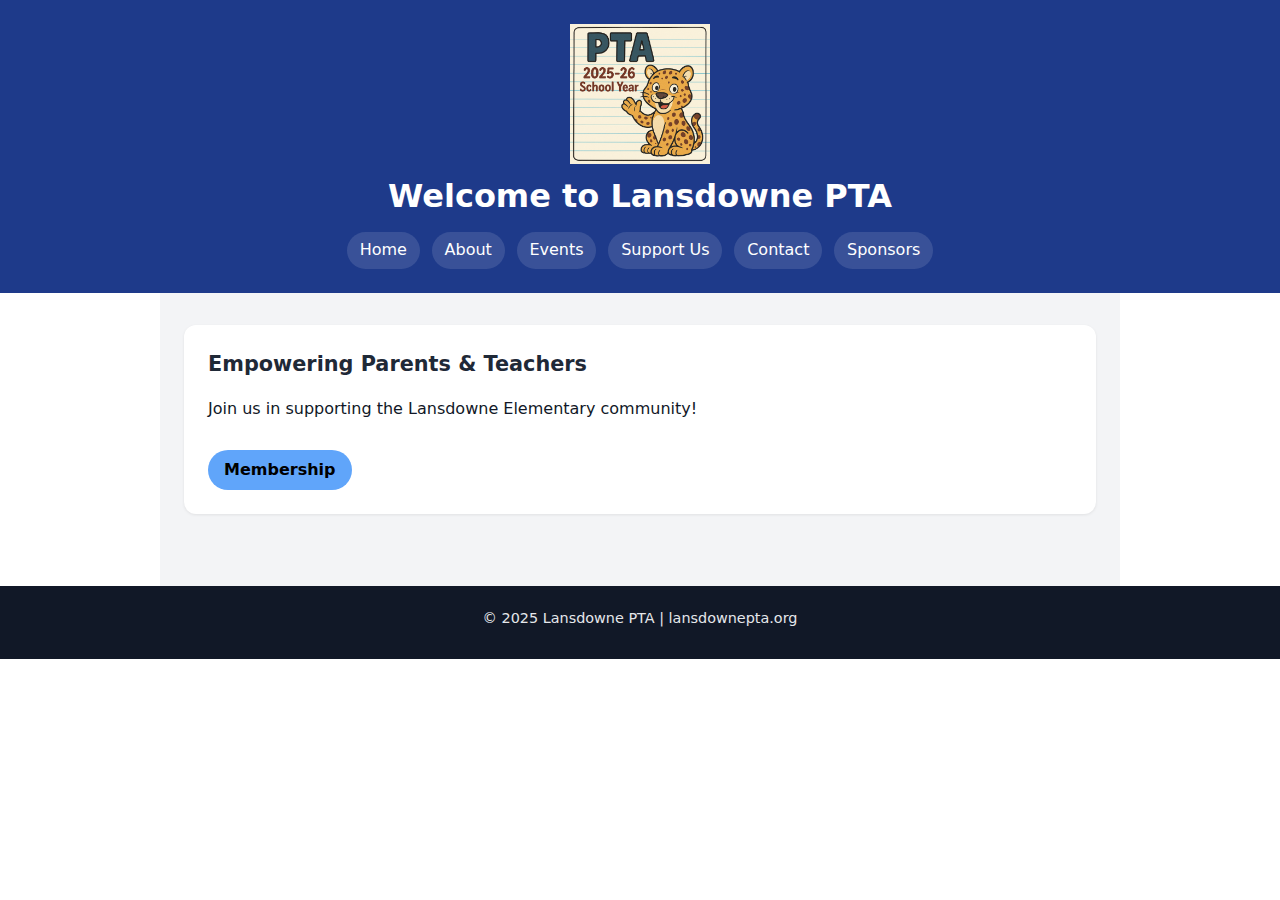
<file: index.html>
<!DOCTYPE html>
<html lang="en">
<head>
    <meta charset="UTF-8" />
    <meta name="viewport" content="width=device-width, initial-scale=1.0"/>
    <title>Lansdowne PTA</title>
    <link rel="stylesheet" href="css/style.css"/>
</head>
<body>
    <header>
        <img src="img/mascot.png" alt="Leopard Mascot" class="mascot"/>
        <h1>Welcome to Lansdowne PTA</h1>
        <nav>
            <a href="index.html">Home</a>
            <a href="about.html">About</a>
            <a href="events.html">Events</a>
            <a href="support.html">Support Us</a>
            <a href="contact.html">Contact</a>
            <a href="sponsors.html">Sponsors</a>
        </nav>
    </header>
    <main>
        <section>
            <h2>Empowering Parents & Teachers</h2>
            <p>Join us in supporting the Lansdowne Elementary community!</p>
            <a href="https://lansdowneelementary.givebacks.com/shop" class="button">Membership</a>
        </section>
    </main>
    <footer>
        <p>© 2025 Lansdowne PTA | lansdownepta.org</p>
    </footer>
</body>
</html>
</file>
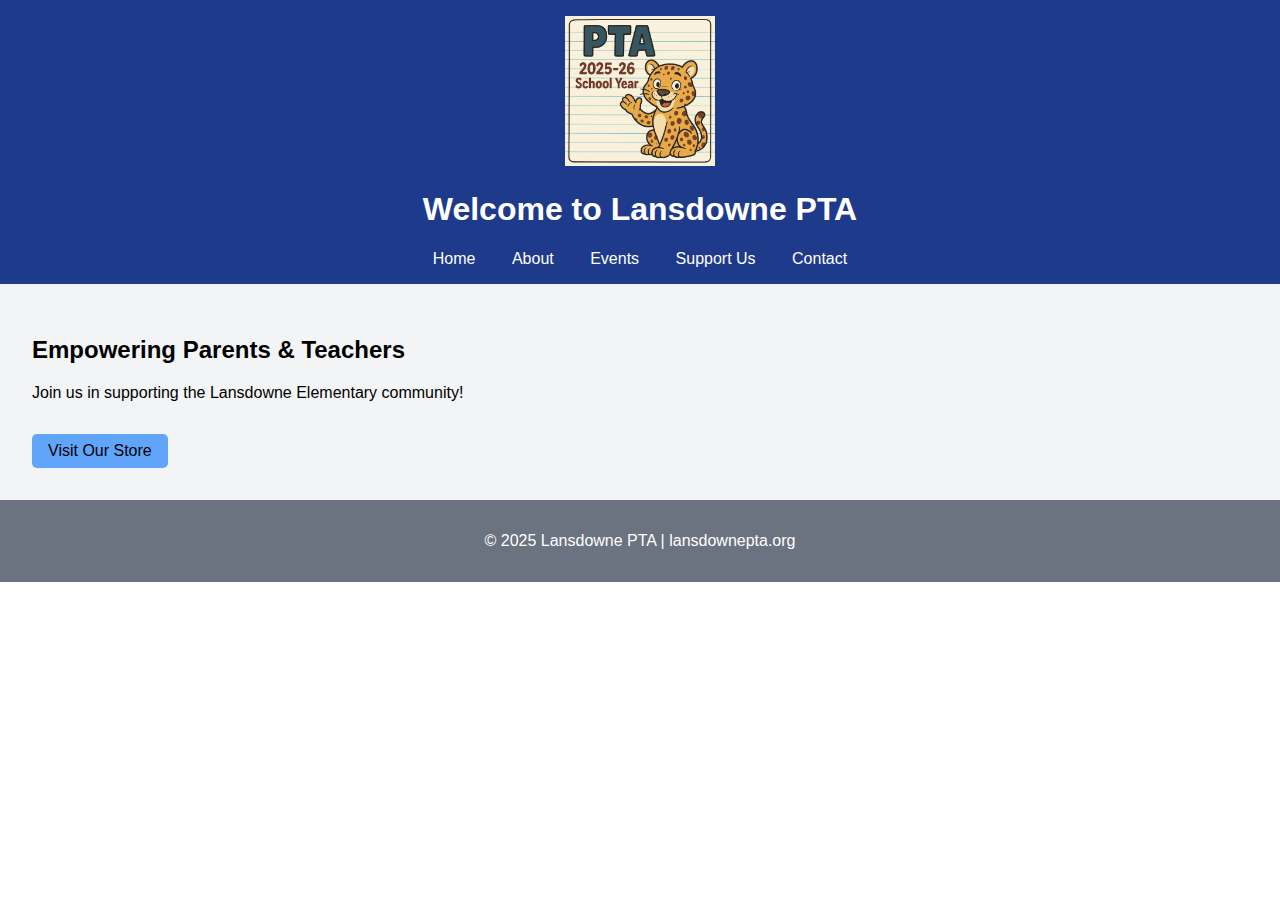
<file: public_html/index.html>
<!DOCTYPE html>
<html lang="en">
<head>
    <meta charset="UTF-8" />
    <meta name="viewport" content="width=device-width, initial-scale=1.0"/>
    <title>Lansdowne PTA</title>
    <link rel="stylesheet" href="css/style.css"/>
</head>
<body>
    <header>
        <img src="img/mascot.png" alt="Leopard Mascot" class="mascot"/>
        <h1>Welcome to Lansdowne PTA</h1>
        <nav>
            <a href="index.html">Home</a>
            <a href="about.html">About</a>
            <a href="events.html">Events</a>
            <a href="support.html">Support Us</a>
            <a href="contact.html">Contact</a>
        </nav>
    </header>
    <main>
        <section>
            <h2>Empowering Parents & Teachers</h2>
            <p>Join us in supporting the Lansdowne Elementary community!</p>
            <a href="https://lansdowneelementary.givebacks.com/shop" class="button">Visit Our Store</a>
        </section>
    </main>
    <footer>
        <p>© 2025 Lansdowne PTA | lansdownepta.org</p>
    </footer>
</body>
</html>
</file>
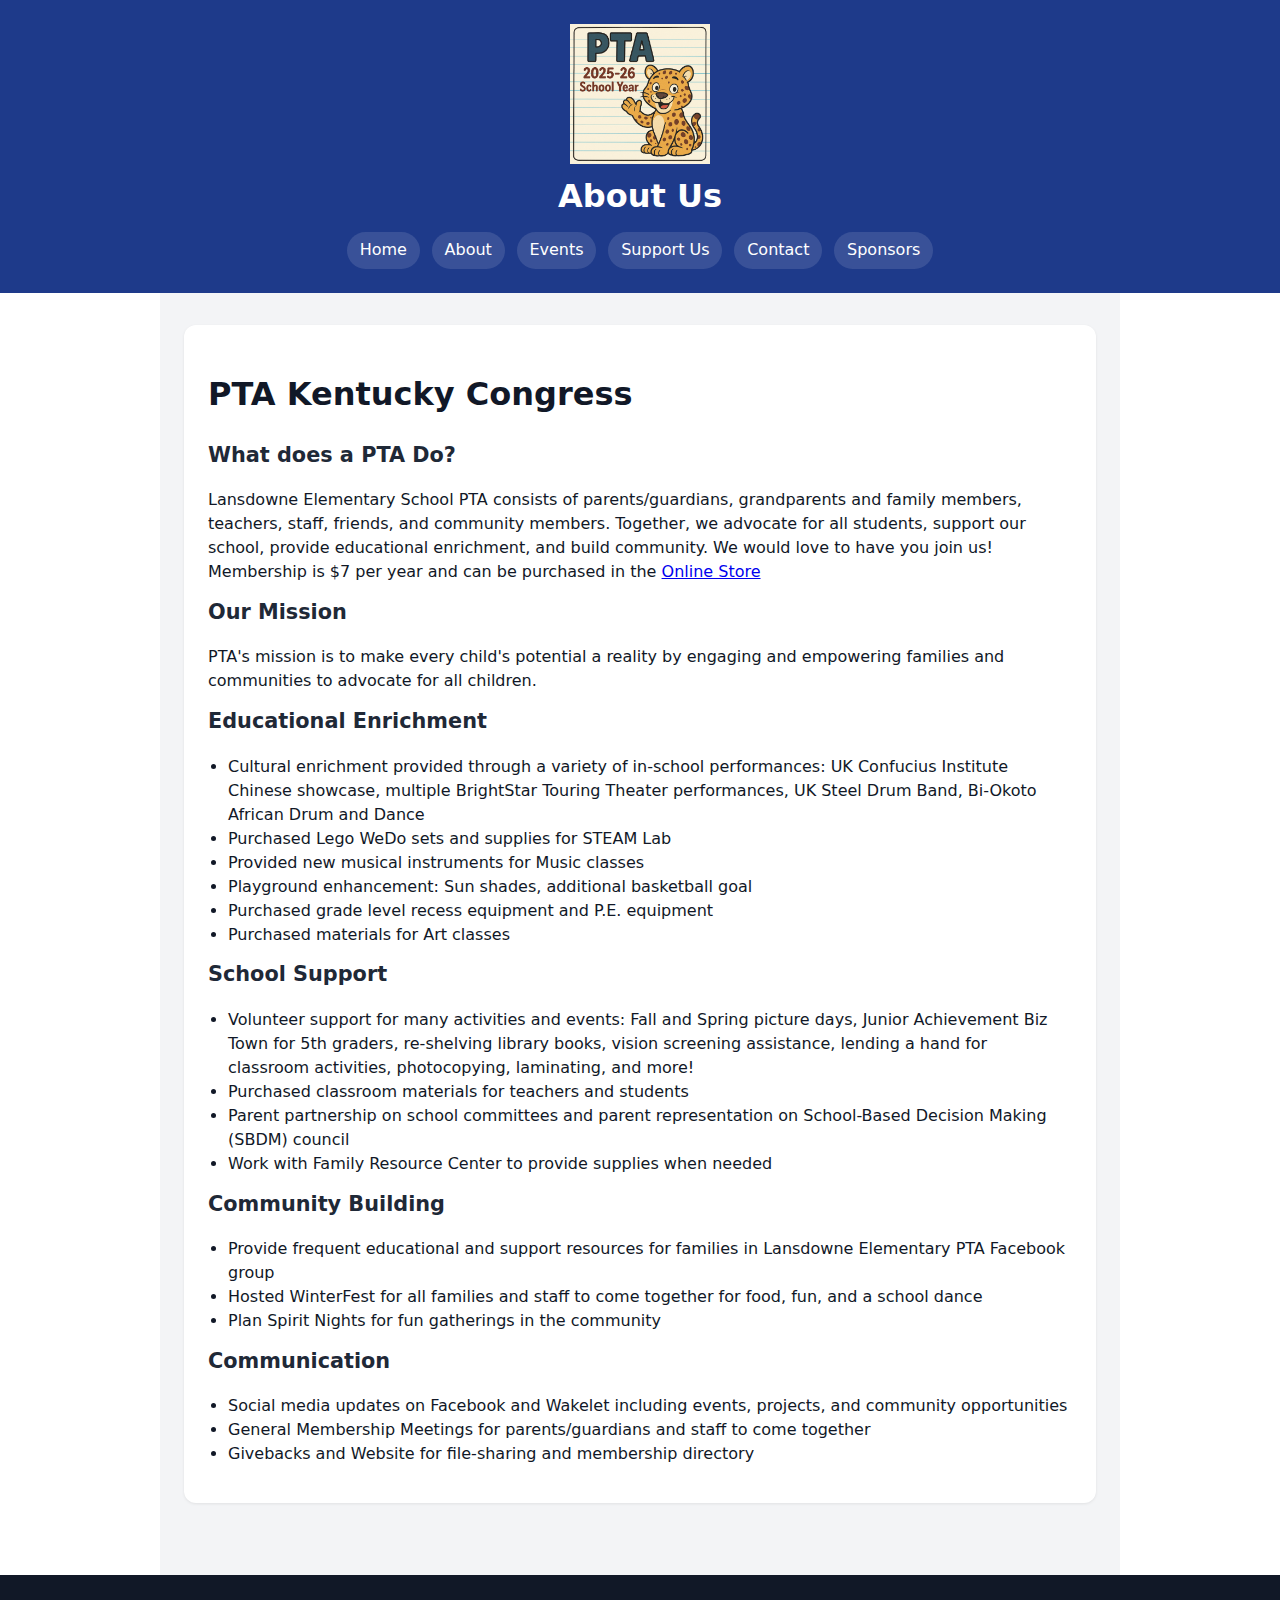
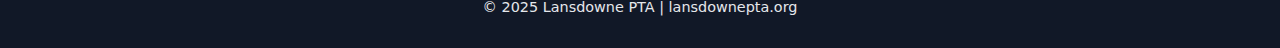
<file: about.html>
<!DOCTYPE html>
<html lang="en">
<head>
    <meta charset="UTF-8" />
    <meta name="viewport" content="width=device-width, initial-scale=1.0"/>
    <title>About Us</title>
    <link rel="stylesheet" href="css/style.css"/>
</head>
<body>
    <header>
        <img src="img/mascot.png" alt="Leopard Mascot" class="mascot"/>
        <h1>About Us</h1>
        <nav>
            <a href="index.html">Home</a>
            <a href="about.html">About</a>
            <a href="events.html">Events</a>
            <a href="support.html">Support Us</a>
            <a href="contact.html">Contact</a>
            <a href="sponsors.html">Sponsors</a>
        </nav>
    </header>
    <main>
        <section>
            <h1>PTA Kentucky Congress</h1>
            <h2>What does a PTA Do?</h2>
            <p>Lansdowne Elementary School PTA consists of parents/guardians, grandparents and family members, teachers, staff, friends, and community members. Together, we advocate for all students, support our school, provide educational enrichment, and build community. We would love to have you join us! Membership is $7 per year and can be purchased in the <a href="https://lansdowneelementary.givebacks.com/shop">Online Store</a></p>
            <h2>Our Mission</h2>
            <p> PTA's mission is to make every child's potential a reality by engaging and empowering families and communities to advocate for all children. </p>
            <h2>Educational Enrichment</h2>
            <ul>
                <li>Cultural enrichment provided through a variety of in-school performances: UK Confucius Institute Chinese showcase, multiple BrightStar Touring Theater performances, UK Steel Drum Band, Bi-Okoto African Drum and Dance
                <li>Purchased Lego WeDo sets and supplies for STEAM Lab</li>
                <li>Provided new musical instruments for Music classes</li>
                <li>Playground enhancement: Sun shades, additional basketball goal</li>
                <li>Purchased grade level recess equipment and P.E. equipment</li>
                <li>Purchased materials for Art classes</li>
            </ul>
            <h2>School Support</h2>
            <ul>
                <li>Volunteer support for many activities and events: Fall and Spring picture days, Junior Achievement Biz Town for 5th graders, re-shelving library books, vision screening assistance, lending a hand for classroom activities, photocopying, laminating, and more!</li>
                <li>Purchased classroom materials for teachers and students</li>
                <li>Parent partnership on school committees and parent representation on School-Based Decision Making (SBDM) council</li>
                <li>Work with Family Resource Center to provide supplies when needed</li>
            </ul>
            <h2>Community Building</h2>
            <ul>
                <li>Provide frequent educational and support resources for families in Lansdowne Elementary PTA Facebook group</li>
                <li>Hosted WinterFest for all families and staff to come together for food, fun, and a school dance</li>
                <li>Plan Spirit Nights for fun gatherings in the community</li>
            </ul>
            <h2>Communication</h2>
            <ul>
                <li>Social media updates on Facebook and Wakelet including events, projects, and community opportunities</li>
                <li>General Membership Meetings for parents/guardians and staff to come together</li>
                <li>Givebacks and Website for file-sharing and membership directory</li>
            </ul>
        </section>
    </main>
    <footer>
        <p>© 2025 Lansdowne PTA | lansdownepta.org</p>
    </footer>
</body>
</html>
</file>
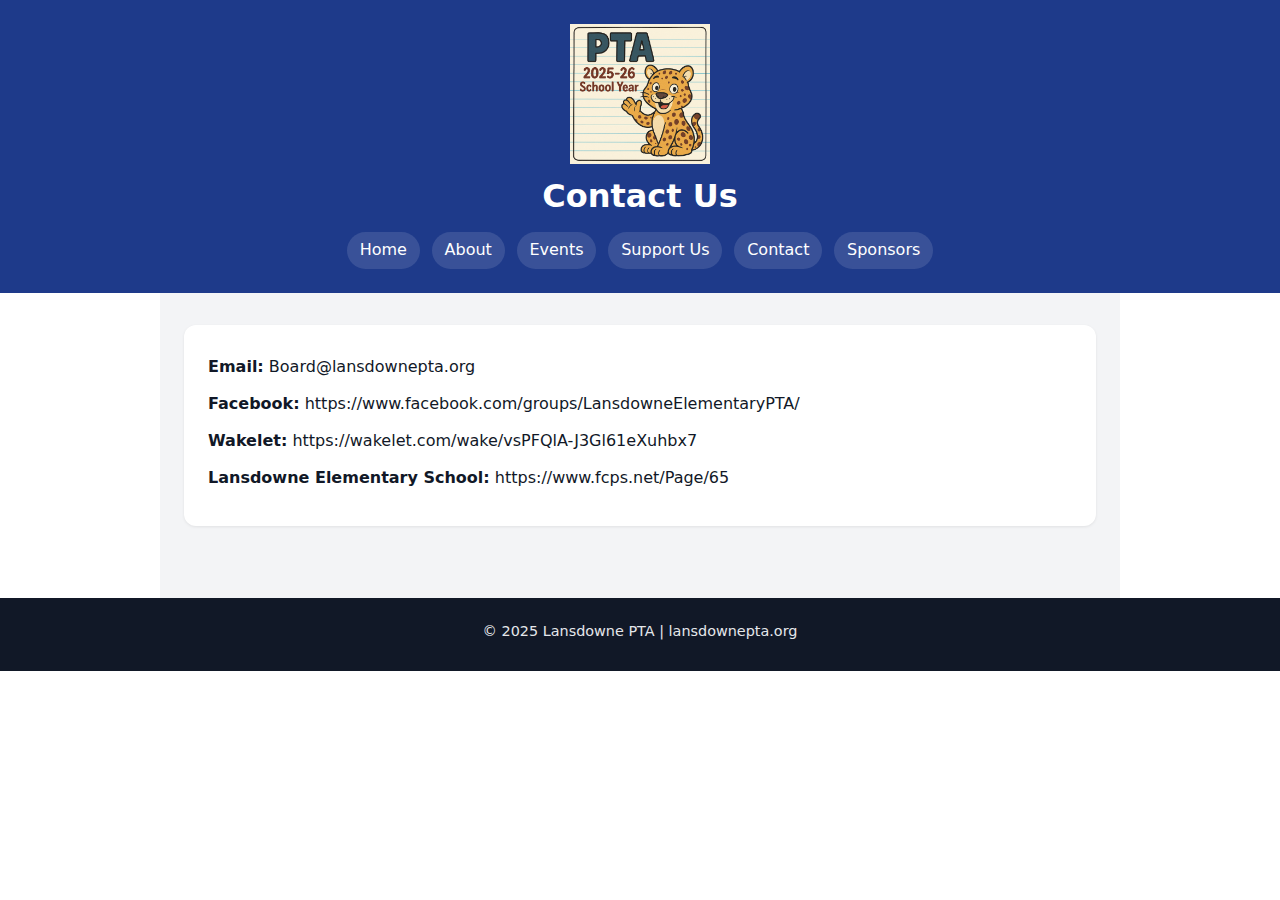
<file: contact.html>
<!DOCTYPE html>
<html lang="en">
<head>
    <meta charset="UTF-8" />
    <meta name="viewport" content="width=device-width, initial-scale=1.0"/>
    <title>Contact Us</title>
    <link rel="stylesheet" href="css/style.css"/>
</head>
<body>
    <header>
        <img src="img/mascot.png" alt="Leopard Mascot" class="mascot"/>
        <h1>Contact Us</h1>
        <nav>
            <a href="index.html">Home</a>
            <a href="about.html">About</a>
            <a href="events.html">Events</a>
            <a href="support.html">Support Us</a>
            <a href="contact.html">Contact</a>
            <a href="sponsors.html">Sponsors</a>
        </nav>
    </header>
    <main>
        <section>
            <p><strong>Email:</strong> Board@lansdownepta.org</p>
            <p><strong>Facebook:</strong> https://www.facebook.com/groups/LansdowneElementaryPTA/</p>
            <p><strong>Wakelet:</strong> https://wakelet.com/wake/vsPFQlA-J3Gl61eXuhbx7</p>
            <p><strong>Lansdowne Elementary School:</strong> https://www.fcps.net/Page/65</p>
        </section>
    </main>
    <footer>
        <p>© 2025 Lansdowne PTA | lansdownepta.org</p>
    </footer>
</body>
</html>
</file>
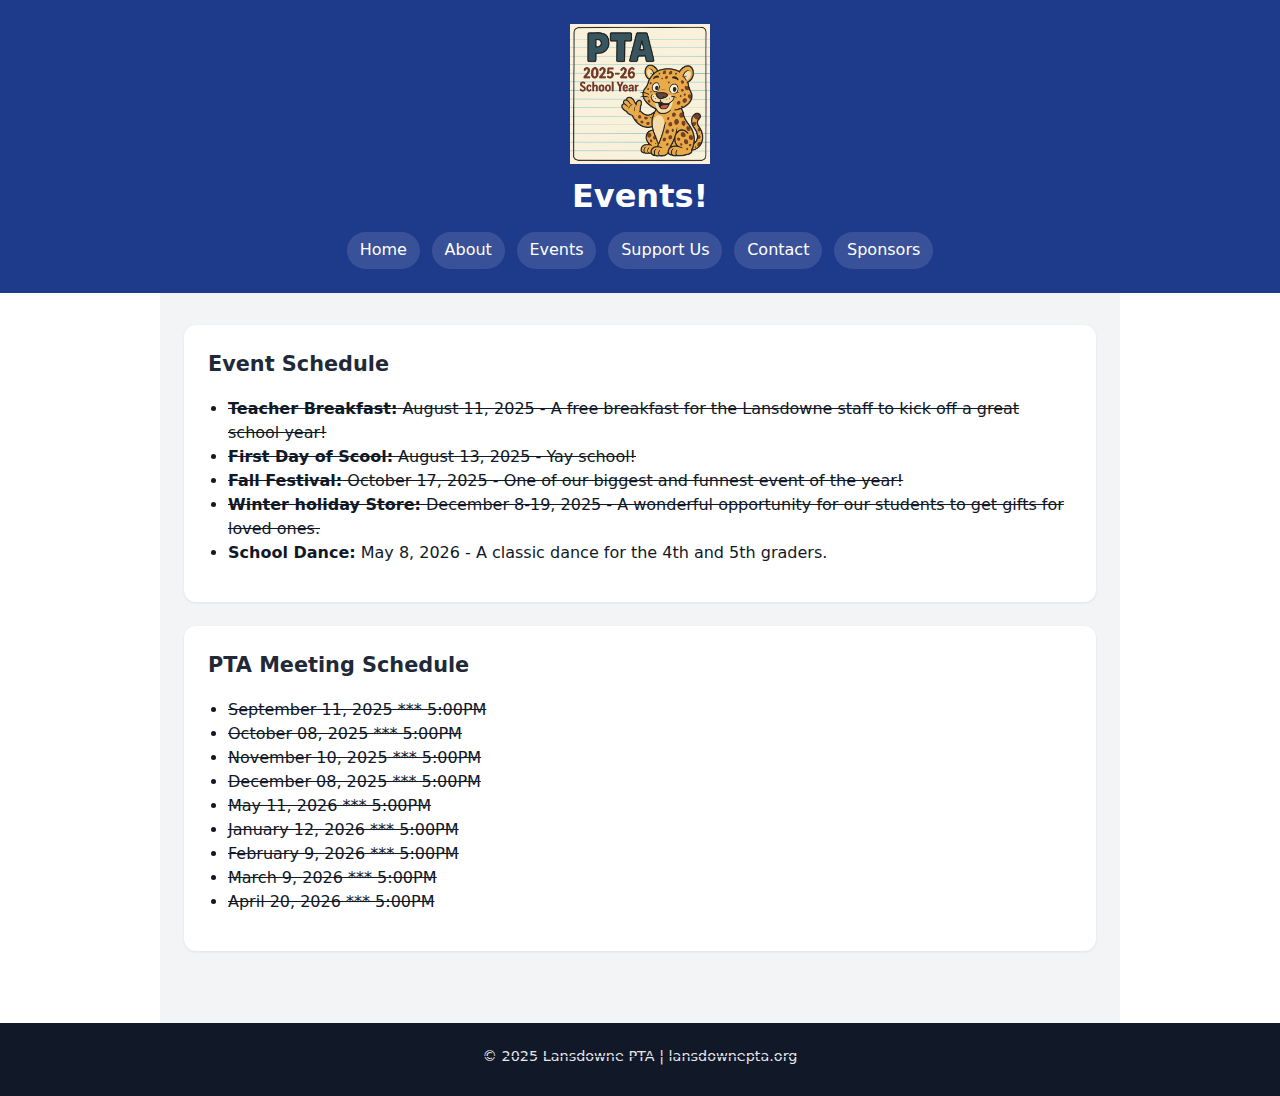
<file: events.html>
<!DOCTYPE html>
<html lang="en">
<head>
    <meta charset="UTF-8" />
    <meta name="viewport" content="width=device-width, initial-scale=1.0"/>
    <title>Events</title>
    <link rel="stylesheet" href="css/style.css"/>
</head>
<body>
    <header>
        <img src="img/mascot.png" alt="Leopard Mascot" class="mascot"/>
        <h1>Events!</h1>
        <nav>
            <a href="index.html">Home</a>
            <a href="about.html">About</a>
            <a href="events.html">Events</a>
            <a href="support.html">Support Us</a>
            <a href="contact.html">Contact</a>
            <a href="sponsors.html">Sponsors</a>
        </nav>
    </header>
    <main>
        <section>
            <h2>Event Schedule</h2>
            <ul>
                <li><s><strong>Teacher Breakfast:</strong> August 11, 2025 - A free breakfast for the Lansdowne staff to kick off a great school year!</li></s>
                <li><s><strong>First Day of Scool:</strong> August 13, 2025 - Yay school!</li></s>
                <li><s><strong>Fall Festival:</strong> October 17, 2025 - One of our biggest and funnest event of the year!</li></s>
                <li><s><strong>Winter holiday Store:</strong> December 8-19, 2025 - A wonderful opportunity for our students to get gifts for loved ones.</li></s>
                <li><strong>School Dance:</strong> May 8, 2026 - A classic dance for the 4th and 5th graders.</li>
            </ul>
        </section>
        <section>
            <h2>PTA Meeting Schedule</h2>
            <ul>
                <li><s>September 11, 2025 *** 5:00PM</li></s>
                <li><s>October 08, 2025 *** 5:00PM</li></s>
                <li><s>November 10, 2025 *** 5:00PM</li></s>
                <li><s>December 08, 2025 *** 5:00PM</li></s>
                <li><s>May 11, 2026 *** 5:00PM</li>
                <li><s>January 12, 2026 *** 5:00PM</li></s>
                <li><s>February 9, 2026 *** 5:00PM</li></s>
                <li><s>March 9, 2026 *** 5:00PM</li></s>
                <li>April 20, 2026 *** 5:00PM</li>
            </ul>
        </section>
    </main>
    <footer>
        <p>© 2025 Lansdowne PTA | lansdownepta.org</p>
    </footer>
</body>
</html>
</file>
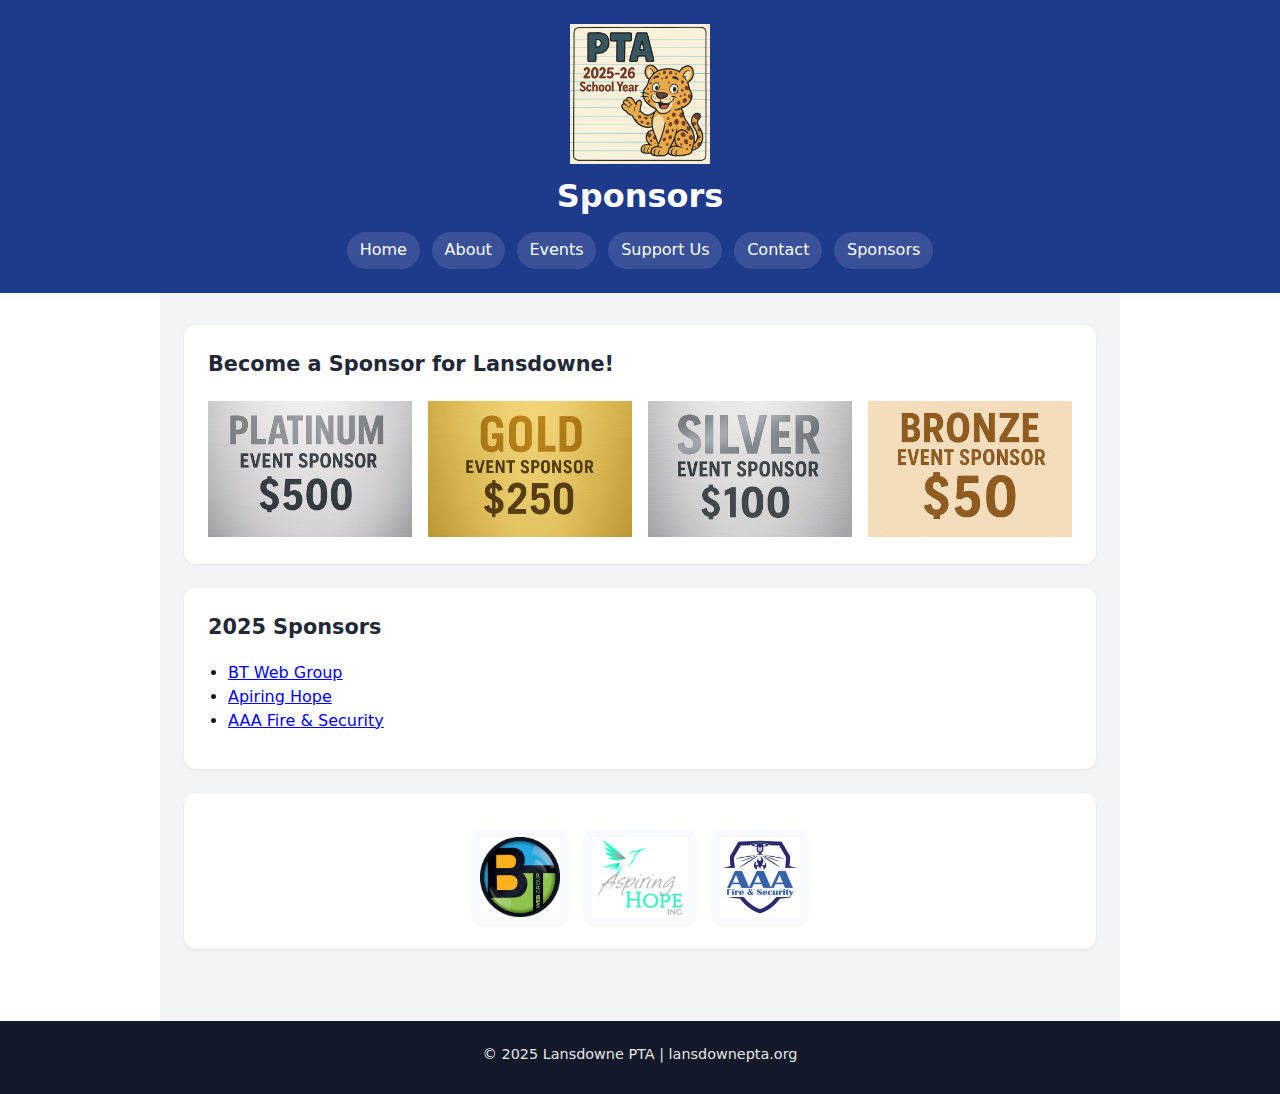
<file: sponsors.html>
<!DOCTYPE html>
<html lang="en">
<head>
    <meta charset="UTF-8" />
    <meta name="viewport" content="width=device-width, initial-scale=1.0"/>
    <title>About Us</title>
    <link rel="stylesheet" href="css/style.css"/>
</head>
<body>
    <header>
        <img src="img/mascot.png" alt="Leopard Mascot" class="mascot"/>
        <h1>Sponsors</h1>
        <nav>
            <a href="index.html">Home</a>
            <a href="about.html">About</a>
            <a href="events.html">Events</a>
            <a href="support.html">Support Us</a>
            <a href="contact.html">Contact</a>
            <a href="sponsors.html">Sponsors</a>
        </nav>
    </header>
    <main>
        <section>
            <h2><strong>Become a Sponsor for Lansdowne!</strong></h2>
                <div class="sponsor-tiers">
                    
                    <a href="https://lansdowneelementary.givebacks.com/shop/items/9dad2b21a82d">
                        <img src="img/2025-2026_Graphics/Platinum.png" alt="Platinum Sponsor badge" style='height: 100%; width: 100%; object-fit: contain'>
                    </a>
                    <a href="https://lansdowneelementary.givebacks.com/shop/items/9af9beb7f326b3">
                        <img src="img/2025-2026_Graphics/Gold.png" alt="Gold Sponsor badge" style='height: 100%; width: 100%; object-fit: contain'>
                    </a>
                    <a href="https://lansdowneelementary.givebacks.com/shop/items/b95037fc76">
                        <img src="img/2025-2026_Graphics/Silver.png" alt="Silver Sponsor badge" style='height: 100%; width: 100%; object-fit: contain'>
                    </a>
                    <a href="https://lansdowneelementary.givebacks.com/shop/items/85862e205c54ed">
                        <img src="img/2025-2026_Graphics/Bronze.png" alt="Bronze Sponsor badge" style='height: 100%; width: 100%; object-fit: contain'>
                    </a>
                        
                </div>
        </section>
        <section>
            <h2>2025 Sponsors</h2>
            <ul>
                <li><a href="https://btwebgroup.com/">BT Web Group</a></li>
                <li><a href="https://aspiringhopeky.org/">Apiring Hope</a></li>
                <li><a href="https://aaafiresecurity.com/">AAA Fire & Security</a></li>
            </ul>    
        </section>
        <section>
            <div class="sponsor-logos">
            <a href="https://btwebgroup.com/">
                <img src="img/Sponsorship_Logos/BT web group logo.jpg" alt="BT Web Group logo">
            </a>
            <a href="https://aspiringhopeky.org/">
                <img src="img/Sponsorship_Logos/AspiringHope_Logo.png" alt="Aspiring Hope logo">
            </a>
            <a href="https://aaafiresecurity.com/">
                <img src="img/Sponsorship_Logos/AAA_Fire&Sec_Logo.jpg" alt="AAA Fire & Security logo">
            </a>
            </div>
        </section>
    </main>
    <footer>
        <p>© 2025 Lansdowne PTA | lansdownepta.org</p>
    </footer>
</body>
</html>
</file>
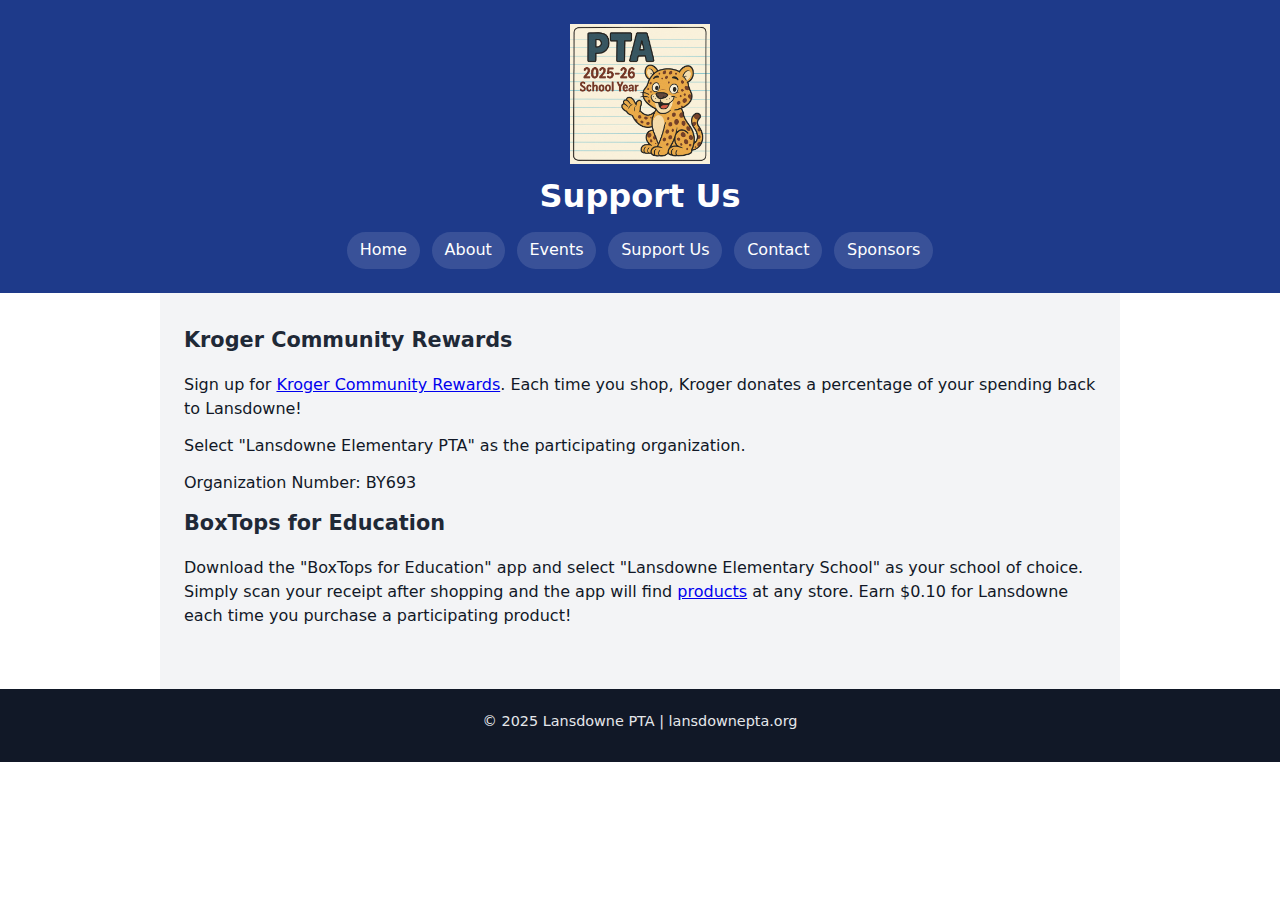
<file: support.html>
<!DOCTYPE html>
<html lang="en">
<head>
    <meta charset="UTF-8" />
    <meta name="viewport" content="width=device-width, initial-scale=1.0"/>
    <title>Support Us</title>
    <link rel="stylesheet" href="css/style.css"/>
</head>
<body>
    <header>
        <img src="img/mascot.png" alt="Leopard Mascot" class="mascot"/>
        <h1>Support Us</h1>
        <nav>
            <a href="index.html">Home</a>
            <a href="about.html">About</a>
            <a href="events.html">Events</a>
            <a href="support.html">Support Us</a>
            <a href="contact.html">Contact</a>
            <a href="sponsors.html">Sponsors</a>
        </nav>
    </header>
    <main>
        <h2>Kroger Community Rewards</h2>
        <p>Sign up for <a href="https://www.kroger.com/i/community/community-rewards">Kroger Community Rewards</a>. Each time you shop, Kroger donates a percentage of your spending back to Lansdowne!</p>
        <p>Select "Lansdowne Elementary PTA" as the participating organization.</p>
        <p>Organization Number: BY693</p>
        <h2>BoxTops for Education</h2>
        <p>Download the "BoxTops for Education" app and select "Lansdowne Elementary School" as your school of choice. Simply scan your receipt after shopping and the app will find <a href="https://www.boxtops4education.com/s/box-tops-products">products</a> at any store. Earn $0.10 for Lansdowne each time you purchase a participating product!</p>
    </main>
    <footer>
        <p>© 2025 Lansdowne PTA | lansdownepta.org</p>
    </footer>
</body>
</html>
</file>
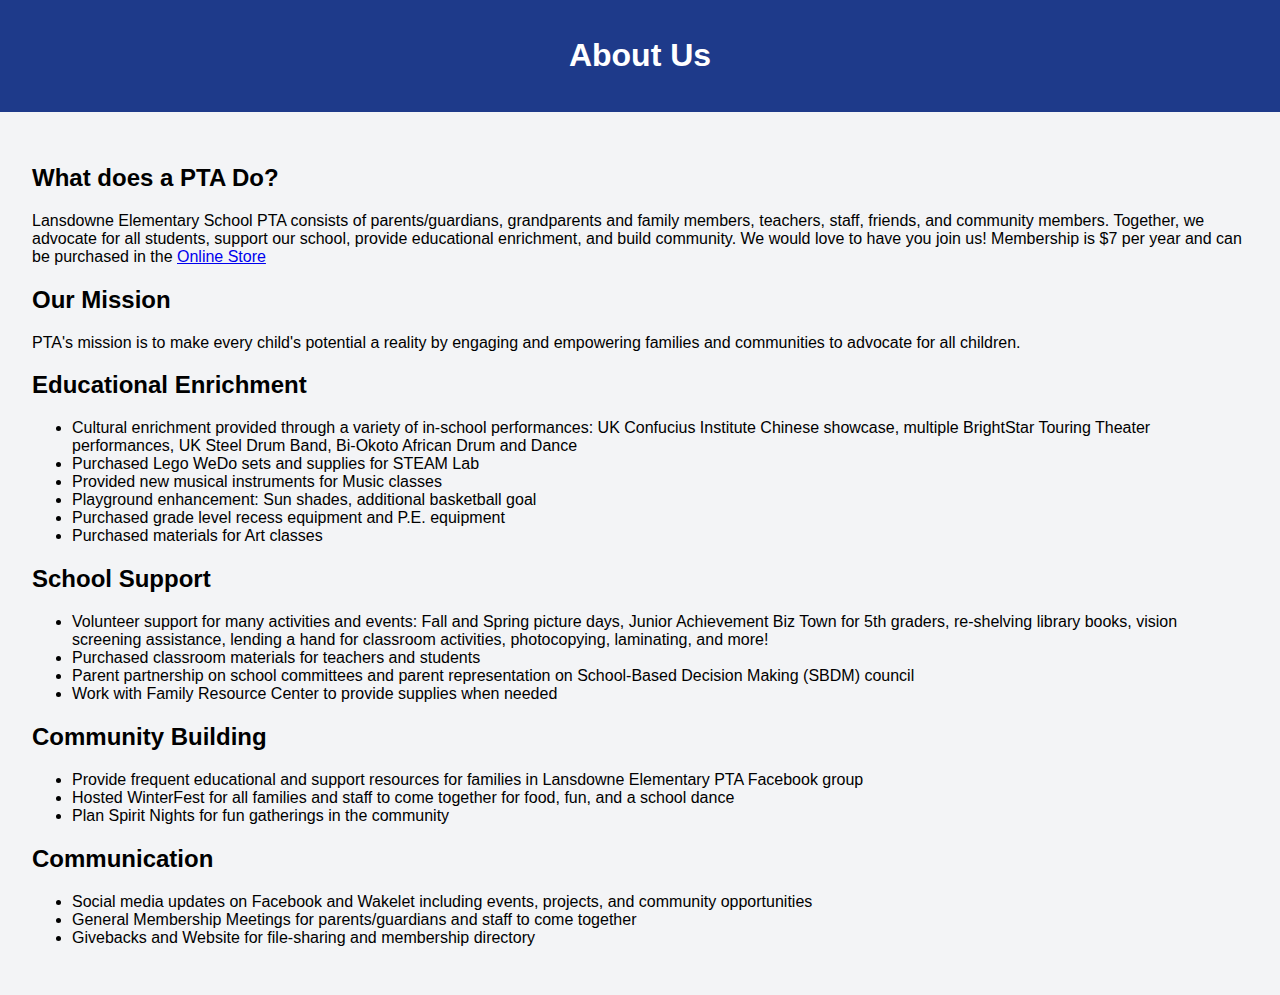
<file: public_html/about.html>
<!DOCTYPE html>
<html lang="en">
<head>
    <meta charset="UTF-8" />
    <meta name="viewport" content="width=device-width, initial-scale=1.0"/>
    <title>About Us</title>
    <link rel="stylesheet" href="css/style.css"/>
</head>
<body>
    <header>
        <h1>About Us</h1>
    </header>
    <main>
        <section>
            <h2>What does a PTA Do?</h2>
            <p>Lansdowne Elementary School PTA consists of parents/guardians, grandparents and family members, teachers, staff, friends, and community members. Together, we advocate for all students, support our school, provide educational enrichment, and build community. We would love to have you join us! Membership is $7 per year and can be purchased in the <a href="https://lansdowneelementary.givebacks.com/shop">Online Store</a></p>
            <h2>Our Mission</h2>
            <p> PTA's mission is to make every child's potential a reality by engaging and empowering families and communities to advocate for all children. </p>
            <h2>Educational Enrichment</h2>
            <ul>
                <li>Cultural enrichment provided through a variety of in-school performances: UK Confucius Institute Chinese showcase, multiple BrightStar Touring Theater performances, UK Steel Drum Band, Bi-Okoto African Drum and Dance
                <li>Purchased Lego WeDo sets and supplies for STEAM Lab</li>
                <li>Provided new musical instruments for Music classes</li>
                <li>Playground enhancement: Sun shades, additional basketball goal</li>
                <li>Purchased grade level recess equipment and P.E. equipment</li>
                <li>Purchased materials for Art classes</li>
            </ul>
            <h2>School Support</h2>
            <ul>
                <li>Volunteer support for many activities and events: Fall and Spring picture days, Junior Achievement Biz Town for 5th graders, re-shelving library books, vision screening assistance, lending a hand for classroom activities, photocopying, laminating, and more!</li>
                <li>Purchased classroom materials for teachers and students</li>
                <li>Parent partnership on school committees and parent representation on School-Based Decision Making (SBDM) council</li>
                <li>Work with Family Resource Center to provide supplies when needed</li>
            </ul>
            <h2>Community Building</h2>
            <ul>
                <li>Provide frequent educational and support resources for families in Lansdowne Elementary PTA Facebook group</li>
                <li>Hosted WinterFest for all families and staff to come together for food, fun, and a school dance</li>
                <li>Plan Spirit Nights for fun gatherings in the community</li>
            </ul>
            <h2>Communication</h2>
            <ul>
                <li>Social media updates on Facebook and Wakelet including events, projects, and community opportunities</li>
                <li>General Membership Meetings for parents/guardians and staff to come together</li>
                <li>Givebacks and Website for file-sharing and membership directory</li>
            </ul>
        </section>
    </main>
</file>
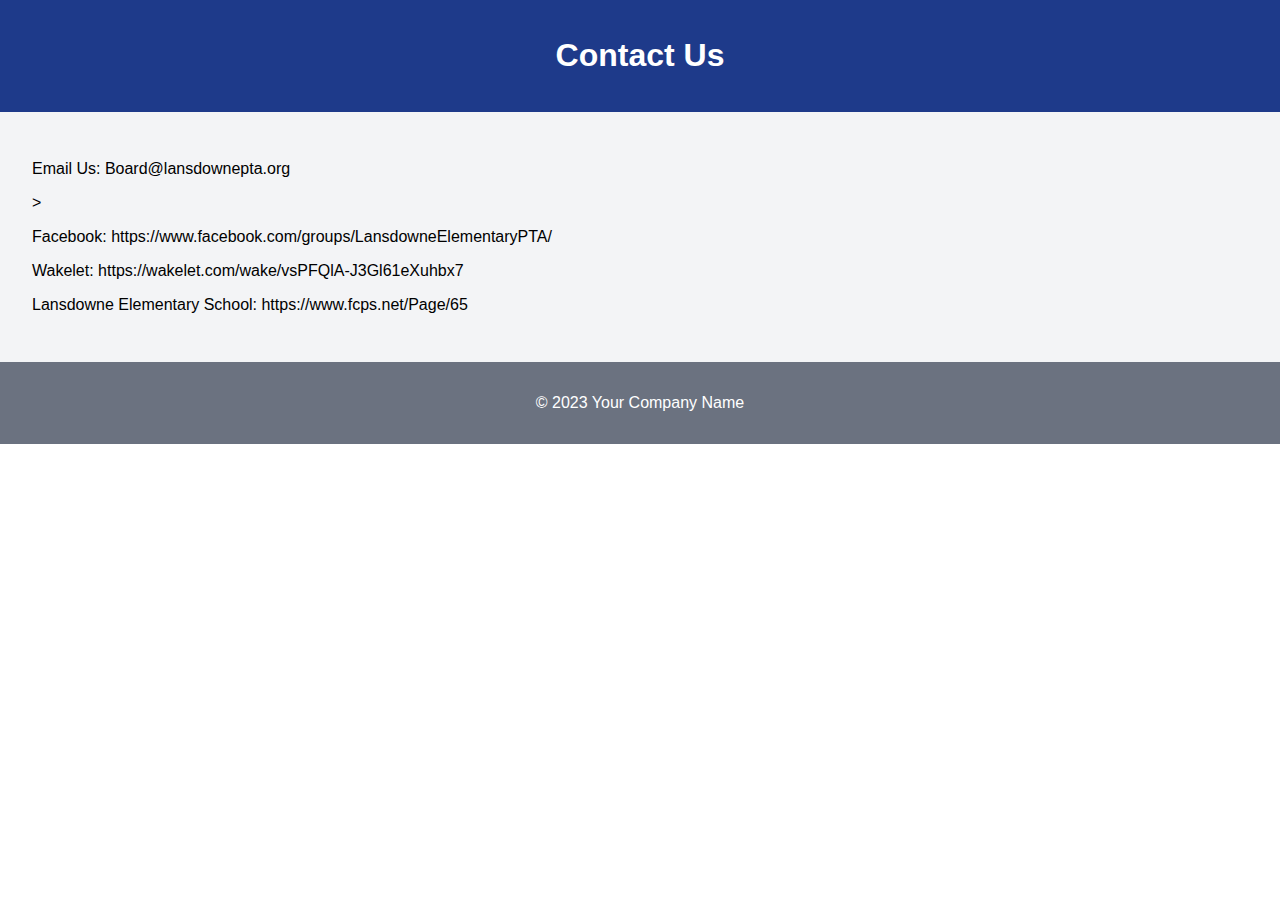
<file: public_html/contact.html>
<!DOCTYPE html>
<html lang="en">
<head>
    <meta charset="UTF-8" />
    <meta name="viewport" content="width=device-width, initial-scale=1.0"/>
    <title>Contact Us</title>
    <link rel="stylesheet" href="css/style.css"/>
</head>
<body>
    <header>
        <h1>Contact Us</h1>
    </header>
    <main>
        <section>
            <p>Email Us: Board@lansdownepta.org</p>>
            <p>Facebook: https://www.facebook.com/groups/LansdowneElementaryPTA/</p>
            <p>Wakelet: https://wakelet.com/wake/vsPFQlA-J3Gl61eXuhbx7</p>
            <p>Lansdowne Elementary School: https://www.fcps.net/Page/65</p>
        </section>
    </main>
    <footer>
        <p>&copy; 2023 Your Company Name</p>
    </footer>
</file>
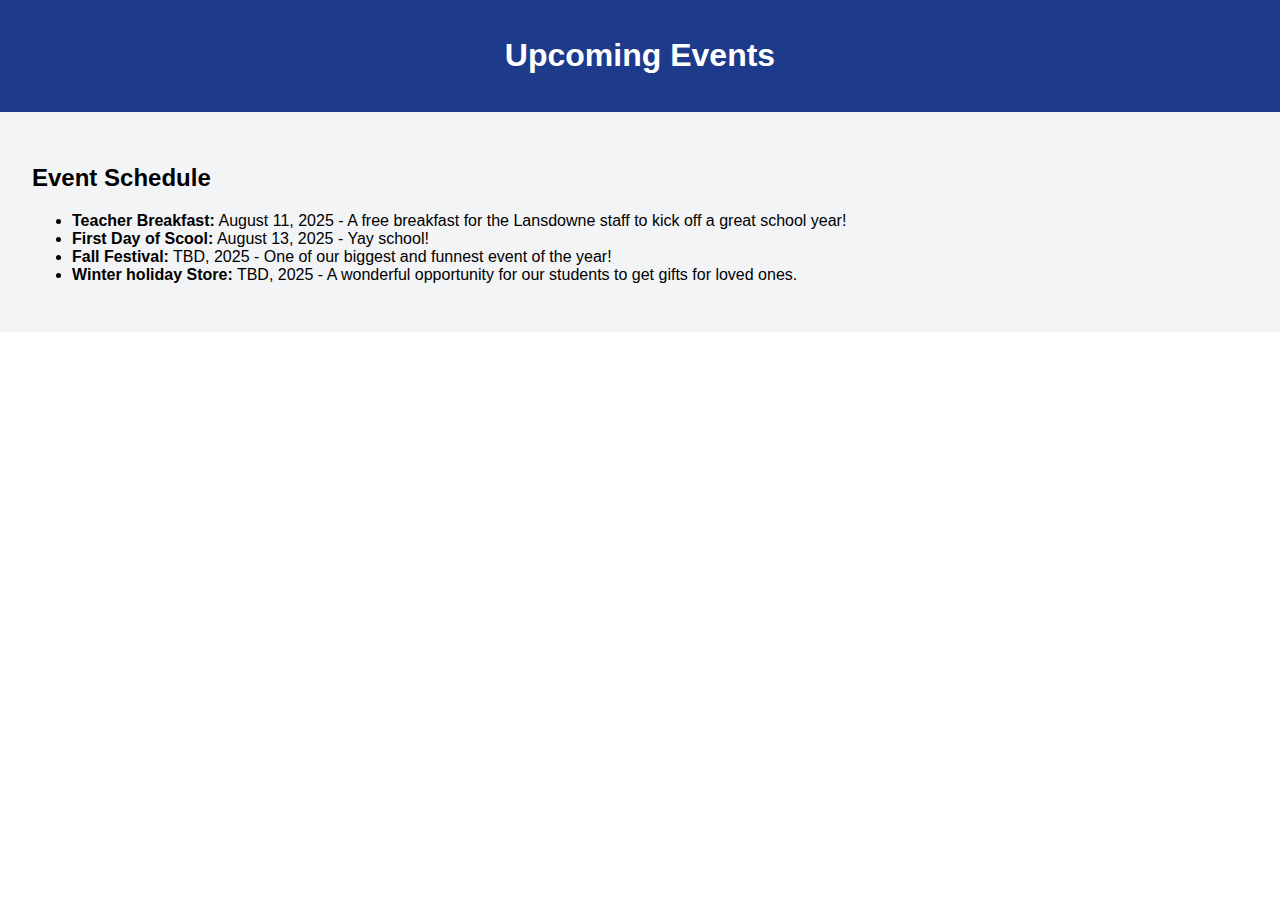
<file: public_html/events.html>
<!DOCTYPE html>
<html lang="en">
<head>
    <meta charset="UTF-8" />
    <meta name="viewport" content="width=device-width, initial-scale=1.0"/>
    <title>Events</title>
    <link rel="stylesheet" href="css/style.css"/>
</head>
<body>
    <header>
        <h1>Upcoming Events</h1>
    </header>
    <main>
        <section>
            <h2>Event Schedule</h2>
            <ul>
                <li><strong>Teacher Breakfast:</strong> August 11, 2025 - A free breakfast for the Lansdowne staff to kick off a great school year!</li>
                <li><strong>First Day of Scool:</strong> August 13, 2025 - Yay school!</li>
                <li><strong>Fall Festival:</strong> TBD, 2025 - One of our biggest and funnest event of the year!</li>
                <li><strong>Winter holiday Store:</strong> TBD, 2025 - A wonderful opportunity for our students to get gifts for loved ones.</li>
            </ul>
        </section>
    </main>
</file>
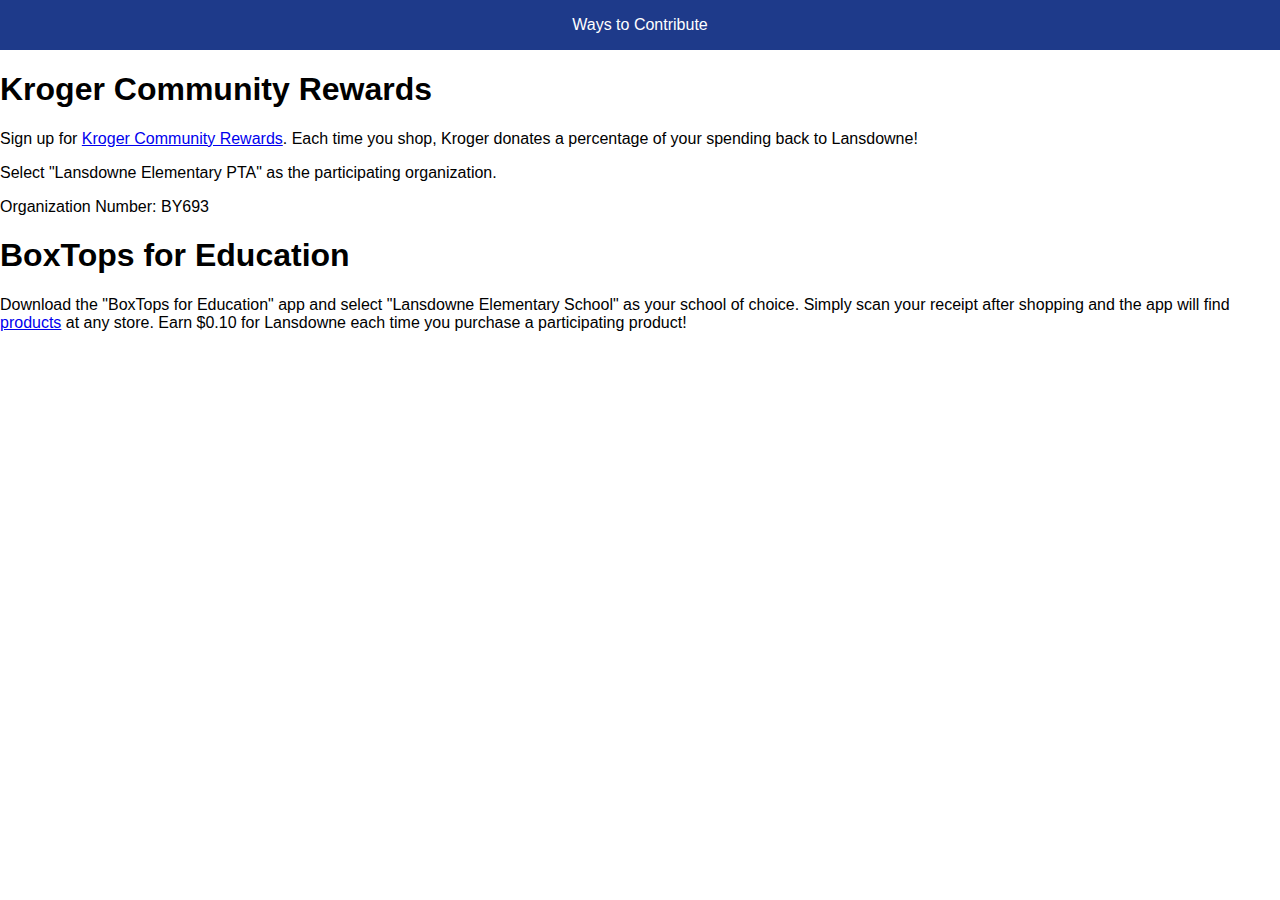
<file: public_html/support.html>
<!DOCTYPE html>
<html lang="en">
<head>
    <meta charset="UTF-8" />
    <meta name="viewport" content="width=device-width, initial-scale=1.0"/>
    <title>Support Us</title>
    <link rel="stylesheet" href="css/style.css"/>
</head>
<body>
    <header>Ways to Contribute</header>
        <h1>Kroger Community Rewards</h1>
        <p>Sign up for <a href="https://www.kroger.com/i/community/community-rewards">Kroger Community Rewards</a>. Each time you shop, Kroger donates a percentage of your spending back to Lansdowne!</p>
        <p>Select "Lansdowne Elementary PTA" as the participating organization.</p>
        <p>Organization Number: BY693</p>
        <h1>BoxTops for Education</h1>
        <p>Download the "BoxTops for Education" app and select "Lansdowne Elementary School" as your school of choice. Simply scan your receipt after shopping and the app will find <a href="https://www.boxtops4education.com/s/box-tops-products">products</a> at any store. Earn $0.10 for Lansdowne each time you purchase a participating product!</p>
</body>
</file>
<file: public_html/css/style.css>
body {
    font-family: sans-serif;
    margin: 0;
    background-color: #FFFFFF;
    color: #000;
}
header {
    background-color: #1E3A8A;
    color: white;
    padding: 1rem;
    text-align: center;
}
nav a {
    margin: 0 1rem;
    color: #FFFFFF;
    text-decoration: none;
}
nav a:hover {
    text-decoration: underline;
}
.mascot {
    max-height: 150px;
}
main {
    padding: 2rem;
    background-color: #F3F4F6;
}
footer {
    text-align: center;
    background-color: #6B7280;
    color: white;
    padding: 1rem;
}
.button {
    display: inline-block;
    background-color: #60A5FA;
    color: black;
    padding: 0.5rem 1rem;
    margin-top: 1rem;
    text-decoration: none;
    border-radius: 5px;
}
</file>
<file: css/style.css>
/* --- Global reset-ish --- */
* {
    box-sizing: border-box;
}

body {
    font-family: system-ui, -apple-system, BlinkMacSystemFont, "Segoe UI", sans-serif;
    margin: 0;
    background-color: #FFFFFF;
    color: #111827;
    line-height: 1.5;
}

/* --- Header & mascot --- */
header {
    background-color: #1E3A8A; /* deep blue */
    color: white;
    padding: 1rem 1.25rem 1.25rem;
    text-align: center;
}

.mascot {
    max-width: 140px;
    height: auto;
    display: block;
    margin: 0 auto 0.5rem;
}

header h1 {
    margin: 0.25rem 0 0.75rem;
    font-size: clamp(1.4rem, 3vw, 2rem);
}

/* --- Navigation --- */
nav {
    display: flex;
    flex-wrap: wrap;
    justify-content: center;
    gap: 0.5rem;
    margin-top: 0.25rem;
    padding: 0;
}

nav a {
    display: inline-block;
    padding: 0.4rem 0.8rem;
    margin: 0;
    border-radius: 9999px;
    background: rgba(255, 255, 255, 0.12);
    color: #FFFFFF;
    text-decoration: none;
    font-size: 0.95rem;
    white-space: nowrap;
}

nav a:hover,
nav a:focus {
    background: rgba(255, 255, 255, 0.25);
}

/* --- Main layout --- */
main {
    max-width: 960px;
    margin: 0 auto;
    padding: 1.5rem 1rem 3rem;
    background-color: #F3F4F6;
}

section {
    background-color: #FFFFFF;
    padding: 1.25rem 1rem;
    margin-bottom: 1.5rem;
    border-radius: 0.75rem;
    box-shadow: 0 1px 3px rgba(0, 0, 0, 0.08);
}

/* Headings & text */
h2 {
    margin-top: 0;
    color: #1F2937;
    font-size: 1.3rem;
}

p {
    margin: 0.4rem 0 0.8rem;
}

/* Lists */
main ul {
    padding-left: 1.25rem;
    margin: 0.4rem 0 0.8rem;
}

/* Buttons / primary links */
.button {
    display: inline-block;
    background-color: #60A5FA; /* light blue */
    color: black;
    padding: 0.5rem 1rem;
    margin-top: 1rem;
    text-decoration: none;
    border-radius: 9999px;
    font-weight: 600;
}

.button:hover,
.button:focus {
    background-color: #3B82F6;
    color: white;
}

/* --- Images --- */
img {
    max-width: 100%;
    height: auto;
}

/* --- Sponsors page helpers --- */

/* Wrap for logo row (BT Web Group, Aspiring Hope, etc.) */
.sponsor-logos {
    display: flex;
    flex-wrap: wrap;
    justify-content: center;
    gap: 1rem;
    margin-top: 0.75rem;
}

.sponsor-logos a {
    display: flex;
    align-items: center;
    justify-content: center;
    padding: 0.5rem;
    border-radius: 0.75rem;
    background-color: #F9FAFB;
    box-shadow: 0 1px 2px rgba(0, 0, 0, 0.07);
}

.sponsor-logos img {
    max-height: 80px;
    width: auto;
}

/* Wrap for Platinum/Gold/Silver/Bronze badges */
.sponsor-tiers {
    display: grid;
    grid-template-columns: repeat(auto-fit, minmax(140px, 1fr));
    gap: 1rem;
    margin-top: 0.75rem;
}

.sponsor-tiers a {
    display: block;
}

.sponsor-tiers img {
    width: 100%;
    height: auto;
}

/* --- Footer --- */
footer {
    text-align: center;
    padding: 1rem;
    background-color: #111827;
    color: #E5E7EB;
    font-size: 0.9rem;
}

/* --- Larger screens tweaks --- */
@media (min-width: 768px) {
    header {
        padding: 1.5rem 2rem 1.5rem;
    }

    main {
        padding: 2rem 1.5rem 3rem;
    }

    section {
        padding: 1.5rem 1.5rem;
    }

    nav {
        gap: 0.75rem;
    }

    nav a {
        font-size: 1rem;
    }
}
</file>
